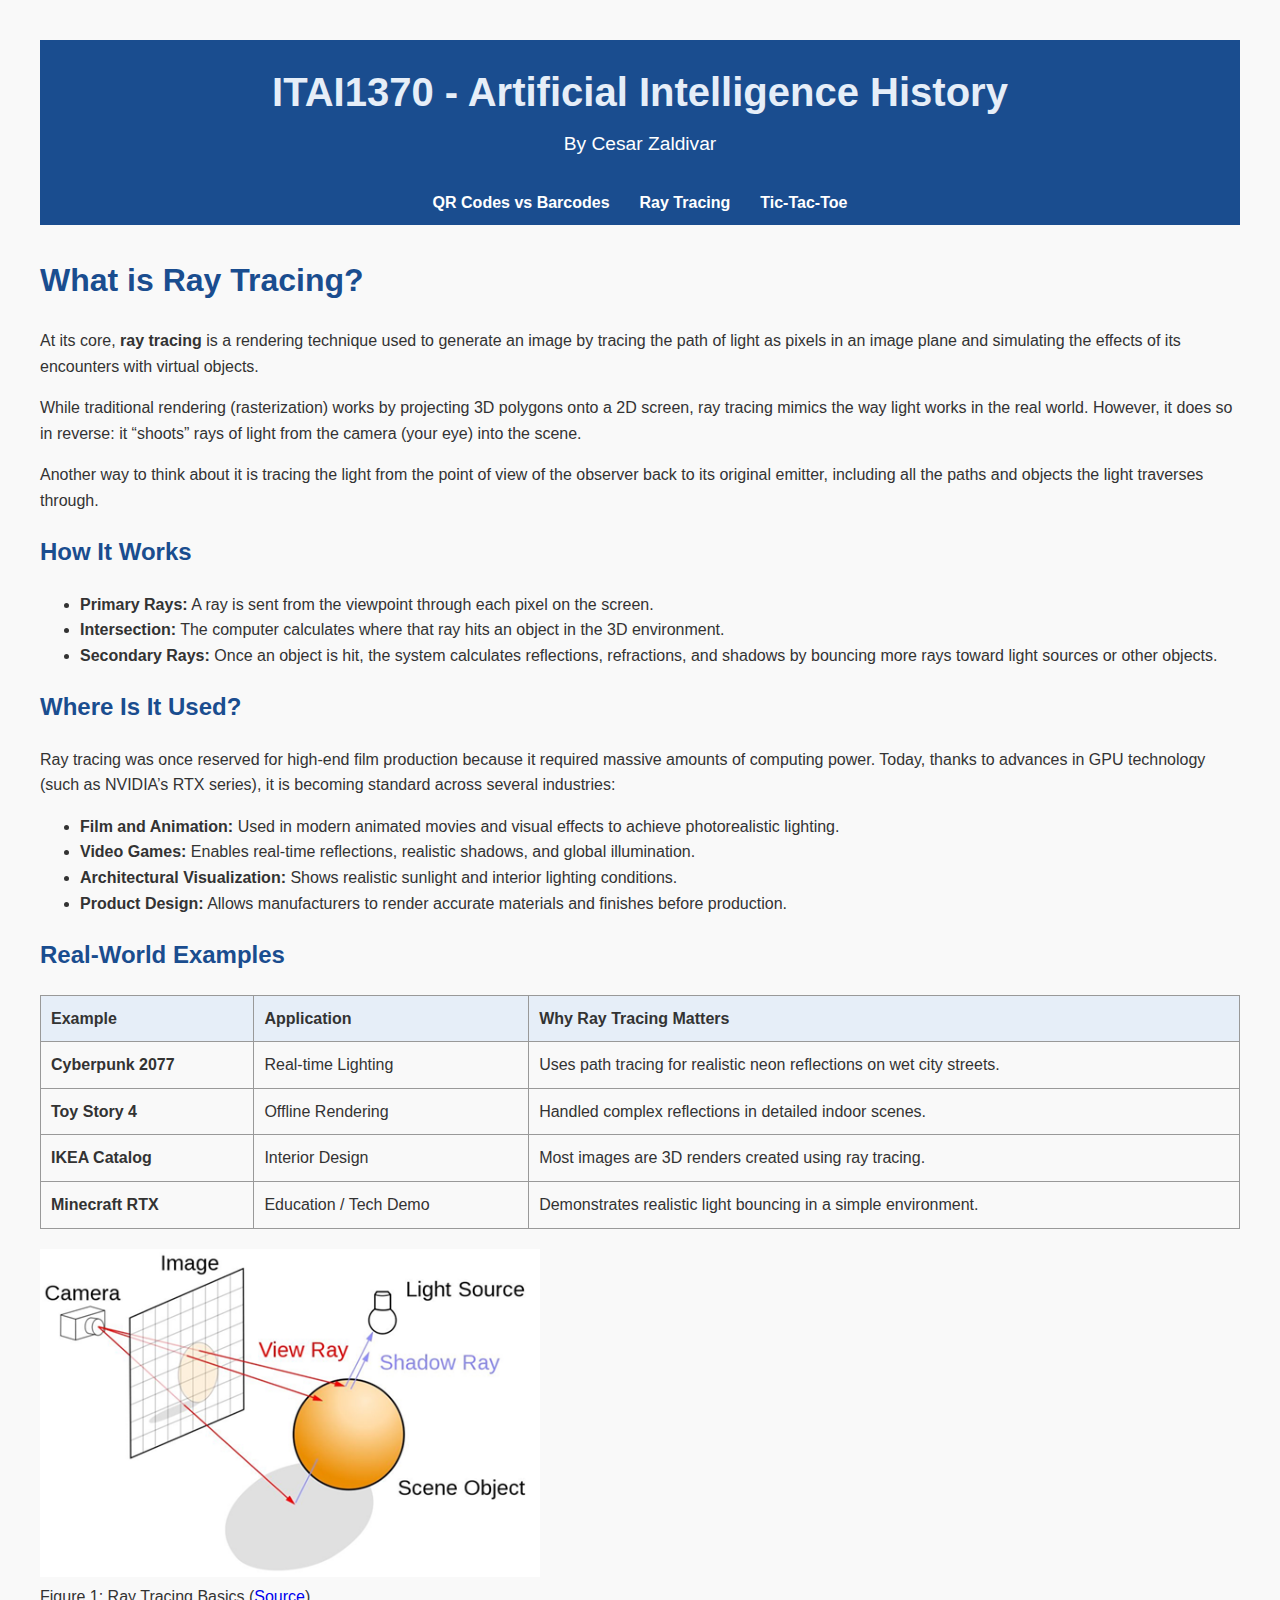
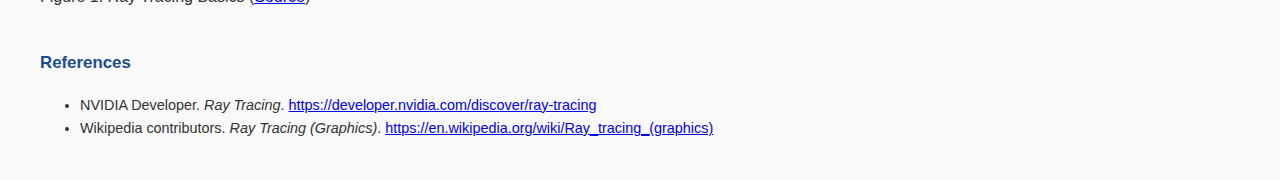
<file: Raytracing.html>
<!DOCTYPE html>
<html lang="en">
<head>
    <meta charset="UTF-8">
    <title>ITAI1370 - What is Ray Tracing?</title>
    <link rel="stylesheet" href="CSS/style.css">
    <meta name="viewport" content="width=device-width, initial-scale=1.0">
</head>
<header class="site-banner">
    <h1>ITAI1370 - Artificial Intelligence History</h1>
    <p>By Cesar Zaldivar</p>
</header>
<body>
<div id="nav-placeholder"></div>
    <h1>What is Ray Tracing?</h1>

    <section>
        <p>
            At its core, <strong>ray tracing</strong> is a rendering technique used to generate an image
            by tracing the path of light as pixels in an image plane and simulating the effects of its
            encounters with virtual objects.
        </p>

        <p>
            While traditional rendering (rasterization) works by projecting 3D polygons onto a 2D screen,
            ray tracing mimics the way light works in the real world. However, it does so in reverse:
            it “shoots” rays of light from the camera (your eye) into the scene.
        </p>

        <p>
            Another way to think about it is tracing the light from the point of view of the observer
            back to its original emitter, including all the paths and objects the light traverses through.
        </p>
    </section>

    <section>
        <h2>How It Works</h2>
        <ul>
            <li><strong>Primary Rays:</strong> A ray is sent from the viewpoint through each pixel on the screen.</li>
            <li><strong>Intersection:</strong> The computer calculates where that ray hits an object in the 3D environment.</li>
            <li><strong>Secondary Rays:</strong> Once an object is hit, the system calculates reflections, refractions,
                and shadows by bouncing more rays toward light sources or other objects.</li>
        </ul>
    </section>

    <section>
        <h2>Where Is It Used?</h2>
        <p>
            Ray tracing was once reserved for high-end film production because it required massive
            amounts of computing power. Today, thanks to advances in GPU technology (such as NVIDIA’s RTX
            series), it is becoming standard across several industries:
        </p>

        <ul>
            <li><strong>Film and Animation:</strong> Used in modern animated movies and visual effects to achieve
                photorealistic lighting.</li>
            <li><strong>Video Games:</strong> Enables real-time reflections, realistic shadows, and global illumination.</li>
            <li><strong>Architectural Visualization:</strong> Shows realistic sunlight and interior lighting conditions.</li>
            <li><strong>Product Design:</strong> Allows manufacturers to render accurate materials and finishes before production.</li>
        </ul>
    </section>

    <section>
        <h2>Real-World Examples</h2>

        <table>
            <thead>
                <tr>
                    <th>Example</th>
                    <th>Application</th>
                    <th>Why Ray Tracing Matters</th>
                </tr>
            </thead>
            <tbody>
                <tr>
                    <td><strong>Cyberpunk 2077</strong></td>
                    <td>Real-time Lighting</td>
                    <td>Uses path tracing for realistic neon reflections on wet city streets.</td>
                </tr>
                <tr>
                    <td><strong>Toy Story 4</strong></td>
                    <td>Offline Rendering</td>
                    <td>Handled complex reflections in detailed indoor scenes.</td>
                </tr>
                <tr>
                    <td><strong>IKEA Catalog</strong></td>
                    <td>Interior Design</td>
                    <td>Most images are 3D renders created using ray tracing.</td>
                </tr>
                <tr>
                    <td><strong>Minecraft RTX</strong></td>
                    <td>Education / Tech Demo</td>
                    <td>Demonstrates realistic light bouncing in a simple environment.</td>
                </tr>
            </tbody>
        </table>
    </section

    <figure>
        <img src="assets/images/RaytraingDiagram.png" alt="Ray Tracing Diagram" width="500">
        <figcaption>
            Figure 1: Ray Tracing Basics
            (<a href="https://en.wikipedia.org/wiki/Ray_tracing_(graphics)" target="_blank">Source</a>)
        </figcaption>
    </figure>

    <footer>
        <h3>References</h3>
        <ul>
            <li>
                NVIDIA Developer. <em>Ray Tracing</em>.
                <a href="https://developer.nvidia.com/discover/ray-tracing" target="_blank">
                    https://developer.nvidia.com/discover/ray-tracing
                </a>
            </li>
            <li>
                Wikipedia contributors. <em>Ray Tracing (Graphics)</em>.
                <a href="https://en.wikipedia.org/wiki/Ray_tracing_(graphics)" target="_blank">
                    https://en.wikipedia.org/wiki/Ray_tracing_(graphics)
                </a>
            </li>
        </ul>
    </footer>
    <button id="back-to-top" onclick="scrollToTop()">Back to Top</button>
<script src="script.js"></script>
</body>
</html>
</file>
<file: CSS/style.css>
.site-banner {
    background-color: #1a4d8f;
    color: white;
    padding: 20px 0;
    text-align: center;
}

.site-banner h1 {
    margin: 0;
    font-size: 2.5em;
    color: #e6eef8;
}

.site-banner p {
    margin: 5px 0 0;
    font-size: 1.2em;
}

body {
            font-family: Arial, Helvetica, sans-serif;
            line-height: 1.6;
            margin: 40px;
            background-color: #f9f9f9;
            color: #333;
        }

        h1, h2, h3 {
            color: #1a4d8f;
        }

        table {
            width: 100%;
            border-collapse: collapse;
            margin: 20px 0;
        }

        table, th, td {
            border: 1px solid #999;
        }

        th, td {
            padding: 10px;
            text-align: left;
        }

        th {
            background-color: #e6eef8;
        }

        footer {
            margin-top: 40px;
            font-size: 0.9em;
        }

/* Navigation Bar Styles */
nav {
    background-color: #1a4d8f;
    position: sticky; /* Makes the navbar stick to the top */
    top: 0; /* Position it at the top of the viewport */
    width: 100%; /* Full width */
    z-index: 1000; /* Ensure it stays above other content */
    padding: 10px 0;
    margin-bottom: 30px;
}

.sticky-nav {
    position: sticky;
    top: 0;
    z-index: 1000;
}

nav ul {
    list-style: none;
    display: flex;
    justify-content: center;
    padding: 0;
    margin: 0;
}

nav li {
    margin: 0 15px;
}

nav a {
    color: white;
    text-decoration: none;
    font-weight: bold;
}

nav a:hover {
    text-decoration: underline;
}

#back-to-top {
    position: fixed;
    bottom: 20px;           /* Position the button 20px from the bottom */
    right: 20px;            /* Position the button at the bottom-right corner */
    padding: 10px 15px;     /* Size of the button */
    z-index: 99;            /* Ensure the button is above other content */

    /* Styling for the button */
    background-color: #1a4d8f;
    color: white;
    border: none;
    border-radius: 5px;
    cursor: pointer;
    display: none; /* Hidden by default */
}

* {
  box-sizing: border-box;
}




.square {
  background: #fff;
  border: 1px solid #999;
  float: left;
  font-size: 24px;
  font-weight: bold;
  line-height: 34px;
  height: 34px;
  margin-right: -1px;
  margin-top: -1px;
  padding: 0;
  text-align: center;
  width: 34px;
}

.board-row:after {
  clear: both;
  content: '';
  display: table;
}

.status {
  margin-bottom: 10px;
}
.game {
  display: flex;
  flex-direction: row;
}

.game-info {
  margin-left: 20px;
}
</file>
